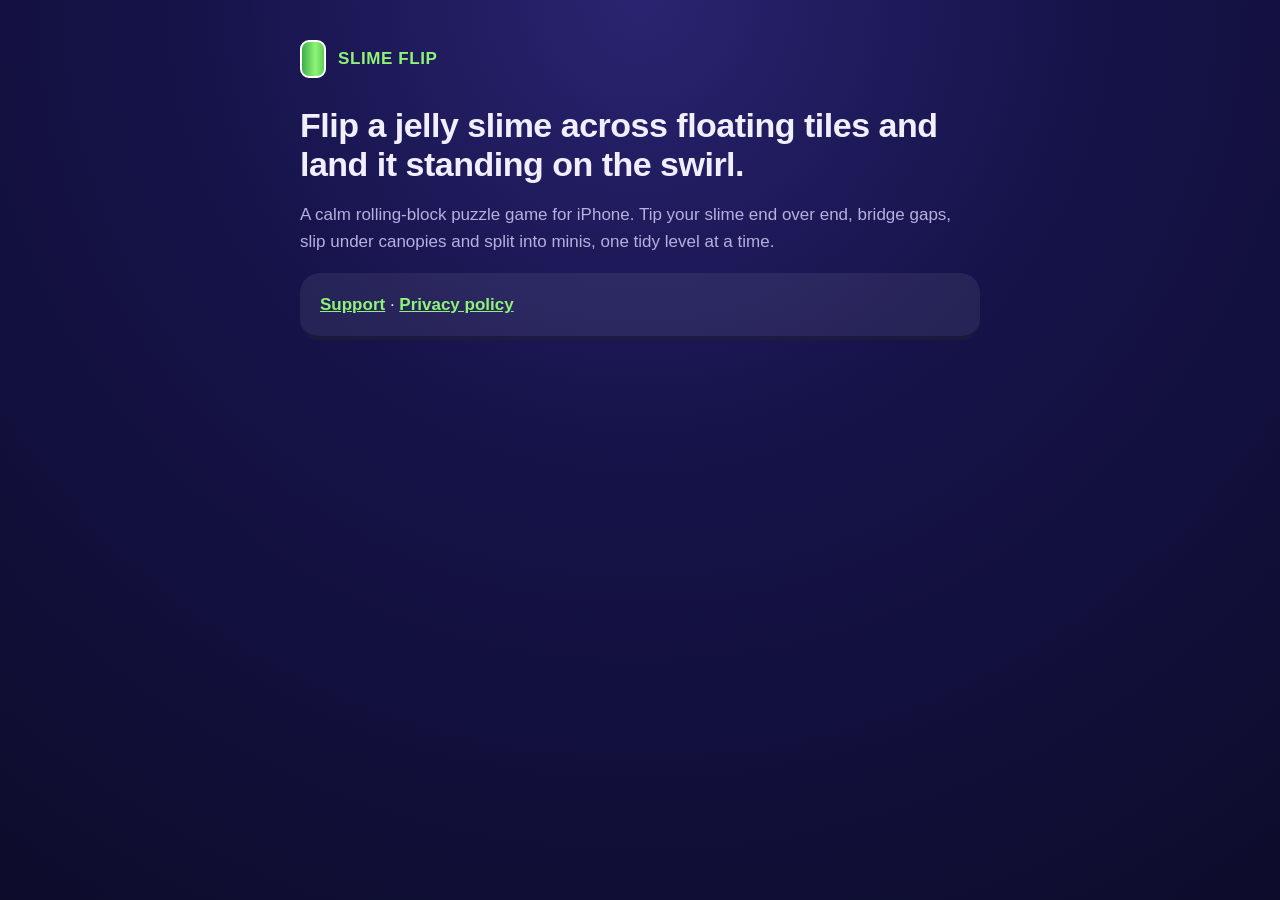
<file: index.html>
<!doctype html><html lang="en"><head><meta charset="utf-8"><meta name="viewport" content="width=device-width,initial-scale=1"><title>Slime Flip</title><link rel="stylesheet" href="style.css"></head><body><main>
<a class="brand" href="./"><span class="dot"></span>SLIME FLIP</a>
<h1>Flip a jelly slime across floating tiles and land it standing on the swirl.</h1>
<p class="muted">A calm rolling-block puzzle game for iPhone. Tip your slime end over end, bridge gaps, slip under canopies and split into minis, one tidy level at a time.</p>
<div class="card"><a href="support.html">Support</a> · <a href="privacy.html">Privacy policy</a></div>
</main></body></html>
</file>
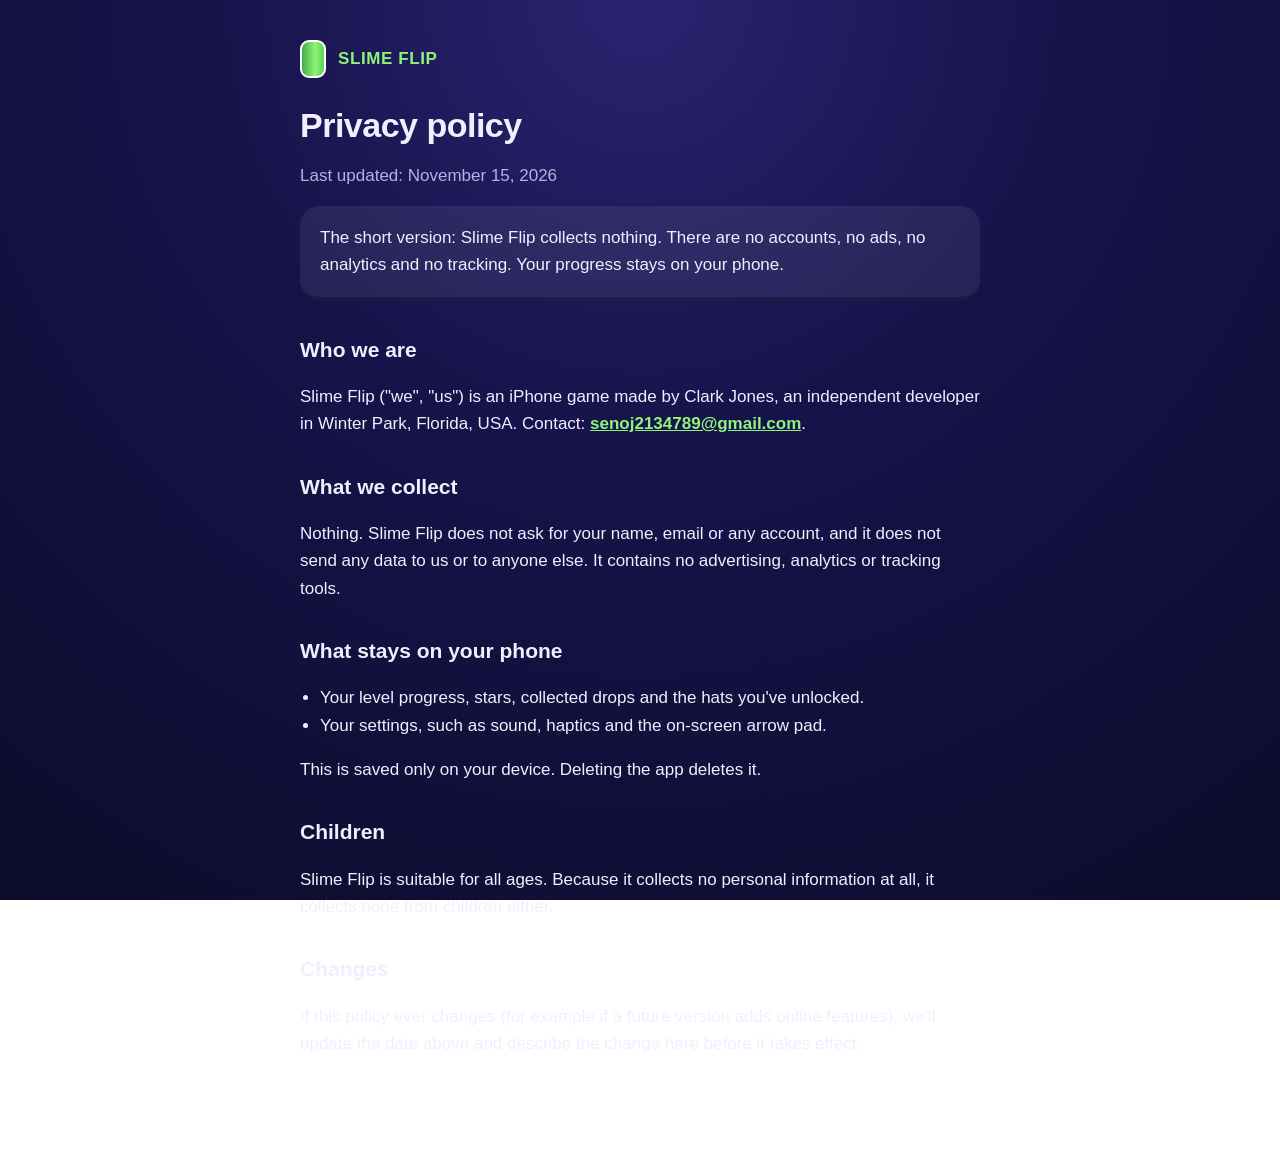
<file: privacy.html>
<!doctype html><html lang="en"><head><meta charset="utf-8"><meta name="viewport" content="width=device-width,initial-scale=1"><title>Slime Flip privacy policy</title><link rel="stylesheet" href="style.css"></head><body><main>
<a class="brand" href="./"><span class="dot"></span>SLIME FLIP</a>
<h1>Privacy policy</h1>
<p class="muted">Last updated: November 15, 2026</p>
<div class="card">The short version: Slime Flip collects nothing. There are no accounts, no ads, no analytics and no tracking. Your progress stays on your phone.</div>

<h2>Who we are</h2>
<p>Slime Flip ("we", "us") is an iPhone game made by Clark Jones, an independent developer in Winter Park, Florida, USA. Contact: <a href="mailto:senoj2134789@gmail.com">senoj2134789@gmail.com</a>.</p>

<h2>What we collect</h2>
<p>Nothing. Slime Flip does not ask for your name, email or any account, and it does not send any data to us or to anyone else. It contains no advertising, analytics or tracking tools.</p>

<h2>What stays on your phone</h2>
<ul>
<li>Your level progress, stars, collected drops and the hats you've unlocked.</li>
<li>Your settings, such as sound, haptics and the on-screen arrow pad.</li>
</ul>
<p>This is saved only on your device. Deleting the app deletes it.</p>

<h2>Children</h2>
<p>Slime Flip is suitable for all ages. Because it collects no personal information at all, it collects none from children either.</p>

<h2>Changes</h2>
<p>If this policy ever changes (for example if a future version adds online features), we'll update the date above and describe the change here before it takes effect.</p>
</main></body></html>
</file>
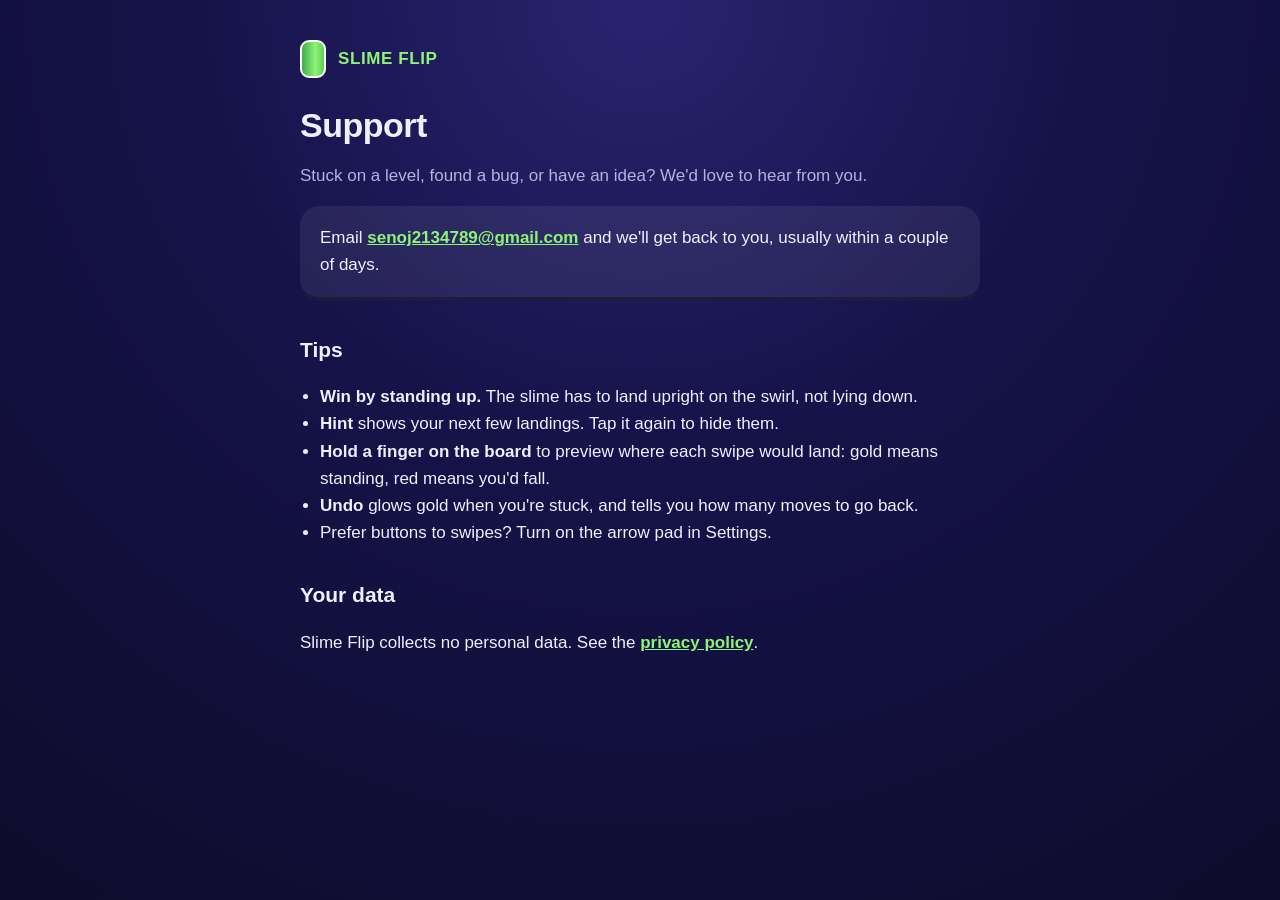
<file: support.html>
<!doctype html><html lang="en"><head><meta charset="utf-8"><meta name="viewport" content="width=device-width,initial-scale=1"><title>Slime Flip support</title><link rel="stylesheet" href="style.css"></head><body><main>
<a class="brand" href="./"><span class="dot"></span>SLIME FLIP</a>
<h1>Support</h1>
<p class="muted">Stuck on a level, found a bug, or have an idea? We'd love to hear from you.</p>
<div class="card">Email <a href="mailto:senoj2134789@gmail.com">senoj2134789@gmail.com</a> and we'll get back to you, usually within a couple of days.</div>

<h2>Tips</h2>
<ul>
<li><b>Win by standing up.</b> The slime has to land upright on the swirl, not lying down.</li>
<li><b>Hint</b> shows your next few landings. Tap it again to hide them.</li>
<li><b>Hold a finger on the board</b> to preview where each swipe would land: gold means standing, red means you'd fall.</li>
<li><b>Undo</b> glows gold when you're stuck, and tells you how many moves to go back.</li>
<li>Prefer buttons to swipes? Turn on the arrow pad in Settings.</li>
</ul>

<h2>Your data</h2>
<p>Slime Flip collects no personal data. See the <a href="privacy.html">privacy policy</a>.</p>
</main></body></html>
</file>
<file: style.css>
:root{--bg:#0D0C2B;--card:rgba(255,255,255,.07);--ink:#F1EEFF;--muted:#B7B0E0;--green:#8EF477;--gold:#FFD84D}
*{box-sizing:border-box}
body{margin:0;background:radial-gradient(circle at 50% 0,#2A2470 0,#16134A 40%,#0D0C2B 100%) fixed;color:var(--ink);font:17px/1.6 ui-rounded,-apple-system,BlinkMacSystemFont,"Segoe UI",Roboto,sans-serif}
main{max-width:720px;margin:0 auto;padding:40px 20px 80px}
h1{font-size:34px;line-height:1.15;margin:0 0 6px;font-weight:900;letter-spacing:-.5px}
h2{font-size:21px;margin:32px 0 8px;font-weight:800}
p,li{color:var(--ink)}
.muted{color:var(--muted)}
a{color:var(--green);font-weight:700}
.card{background:var(--card);border-radius:20px;padding:18px 20px;margin-top:16px;border-bottom:4px solid rgba(0,0,0,.3)}
.brand{display:flex;align-items:center;gap:12px;margin-bottom:28px;font-weight:900;letter-spacing:.6px;color:var(--green);text-decoration:none}
.dot{width:26px;height:38px;border-radius:9px;background:linear-gradient(90deg,#3FAE4A,#8EF477 60%,#5FCF56);border:2px solid #fff}
ul{padding-left:20px}
</file>
